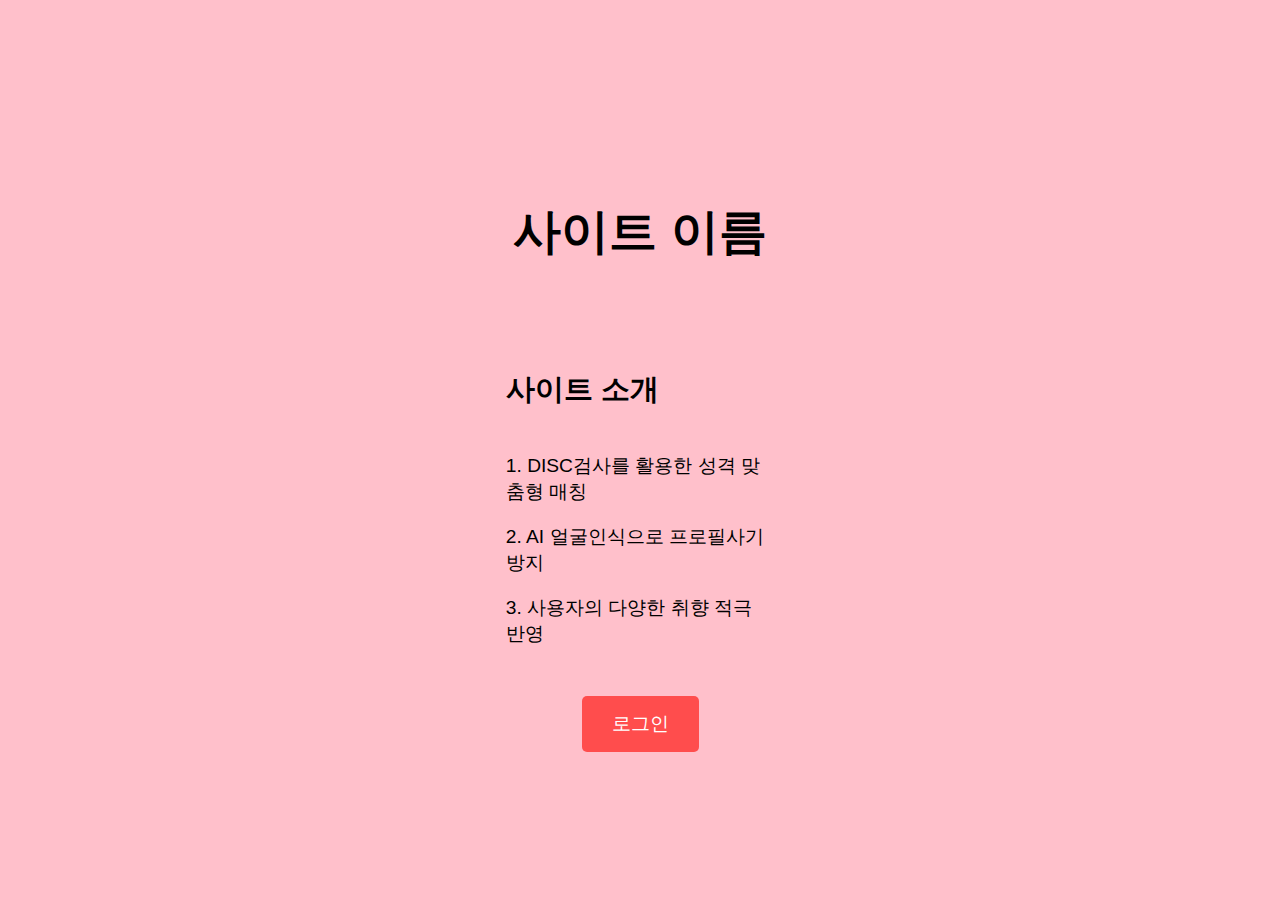
<file: index.html>
<!DOCTYPE html>
<html lang="ko">
<head>
    <meta charset="UTF-8">
    <link rel="stylesheet" href="styleforindex.css">
</head>
<body>
    <div class="intro">
    <h1>사이트 이름</h1>
</div>
<div class="site-info">
    <div class="site-description">
        <h2>사이트 소개</h2>
        <div class="items">
            <p>1. DISC검사를 활용한 성격 맞춤형 매칭</p>
            <p>2. AI 얼굴인식으로 프로필사기 방지</p>
            <p>3. 사용자의 다양한 취향 적극 반영</p>
        </div>
    </div>
    <a href="login.html"><button>로그인</button></a>
</div>

</body>
</html>
</file>
<file: styleforindex.css>
body, html {
    margin: 0;
    padding: 0;
    height: 100%;
    font-family: 'Noto Sans KR', sans-serif;
    display: flex;
    flex-direction: column;
    justify-content: center;
    align-items: center;
    background-color: pink; /* 핑크색 배경 */
}

.intro {
    text-align: center;
    margin-top: 20px;
}

.intro h1 {
    font-size: 3em;
}

.site-info {
    display: flex;
    flex-direction: column;
    justify-content: center;
    align-items: center;
    margin-top: 40px;
    text-align: center; /* 글씨 중앙 정렬 */
}

.site-description {
    display: flex;
    flex-direction: column;
    align-items: flex-start; /* 항목을 왼쪽 정렬 */
    width: 80%;
    text-align: left;
    font-size: 1.2em;
    margin-top: 10px;
}

button {
    padding: 15px 30px;
    font-size: 1.2em;
    background-color: #ff4d4d;
    color: white;
    border: none;
    border-radius: 5px;
    cursor: pointer;
    transition: background-color 0.3s;
    margin-top: 30px;
}

button:hover {
    background-color: #ff1a1a;
}
</file>
